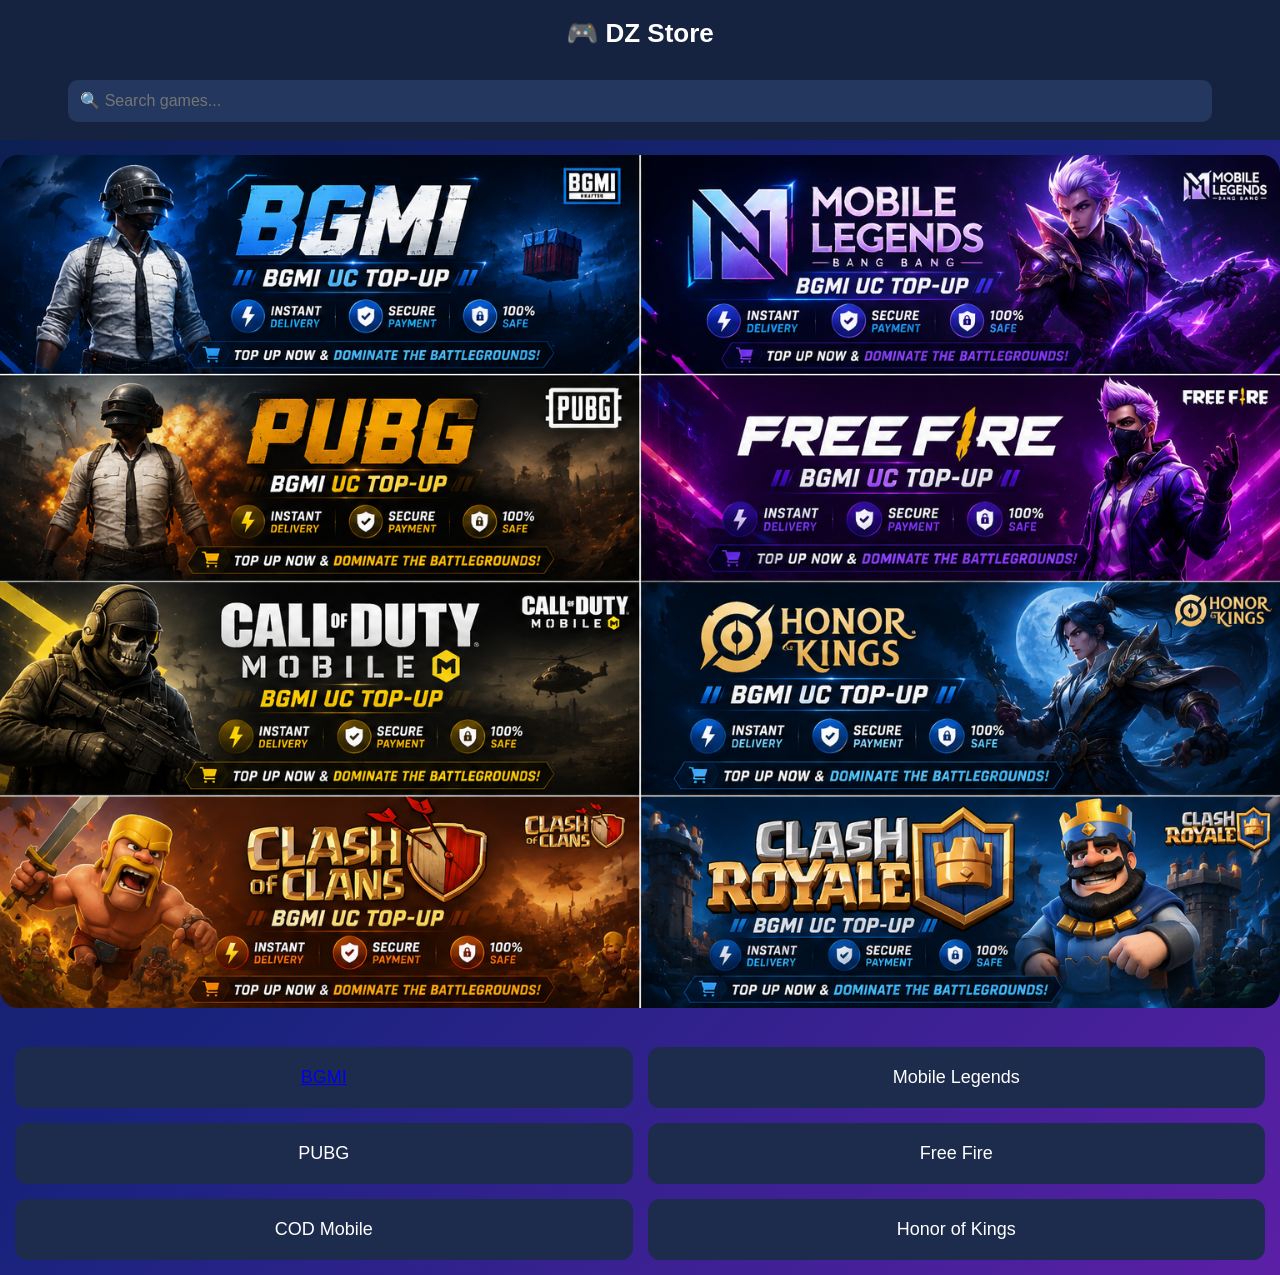
<file: index.html>
<!DOCTYPE html>
<html>
<head>
<title>DZ Store</title>
<style>
body{
margin:0;
background: linear-gradient(135deg, #0b1f4d, #1a237e, #5b1fa6);
font-family:Arial,sans-serif;
color:white;
}

.header{
background:#162340;
padding:18px;
font-size:26px;
font-weight:bold;
text-align:center;
}

.games{
display:grid;
grid-template-columns:1fr 1fr;
gap:15px;
padding:15px;
}

.card{
background:#1d2c4d;
padding:20px;
border-radius:12px;
text-align:center;
font-size:18px;
}

.card:hover{
background:#263b66;
}
</style>
</head>

<body>

<div class="header">
🎮 DZ Store
<br><br>

<input
type="text"
placeholder="🔍 Search games..."
style="
width:90%;
padding:12px;
border:none;
border-radius:10px;
font-size:16px;
background:#24375f;
color:white;
">
</div>

<img src="banner.png"
style="width:100%;border-radius:18px;margin-top:15px;margin-bottom:20px;">

<div class="games">

<a href="bgmi.html" class="card">BGMI</a>

<div class="card">Mobile Legends</div>

<div class="card">PUBG</div>

<div class="card">Free Fire</div>

<div class="card">COD Mobile</div>

<div class="card">Honor of Kings</div>

</div>

</body>
</html>
</file>
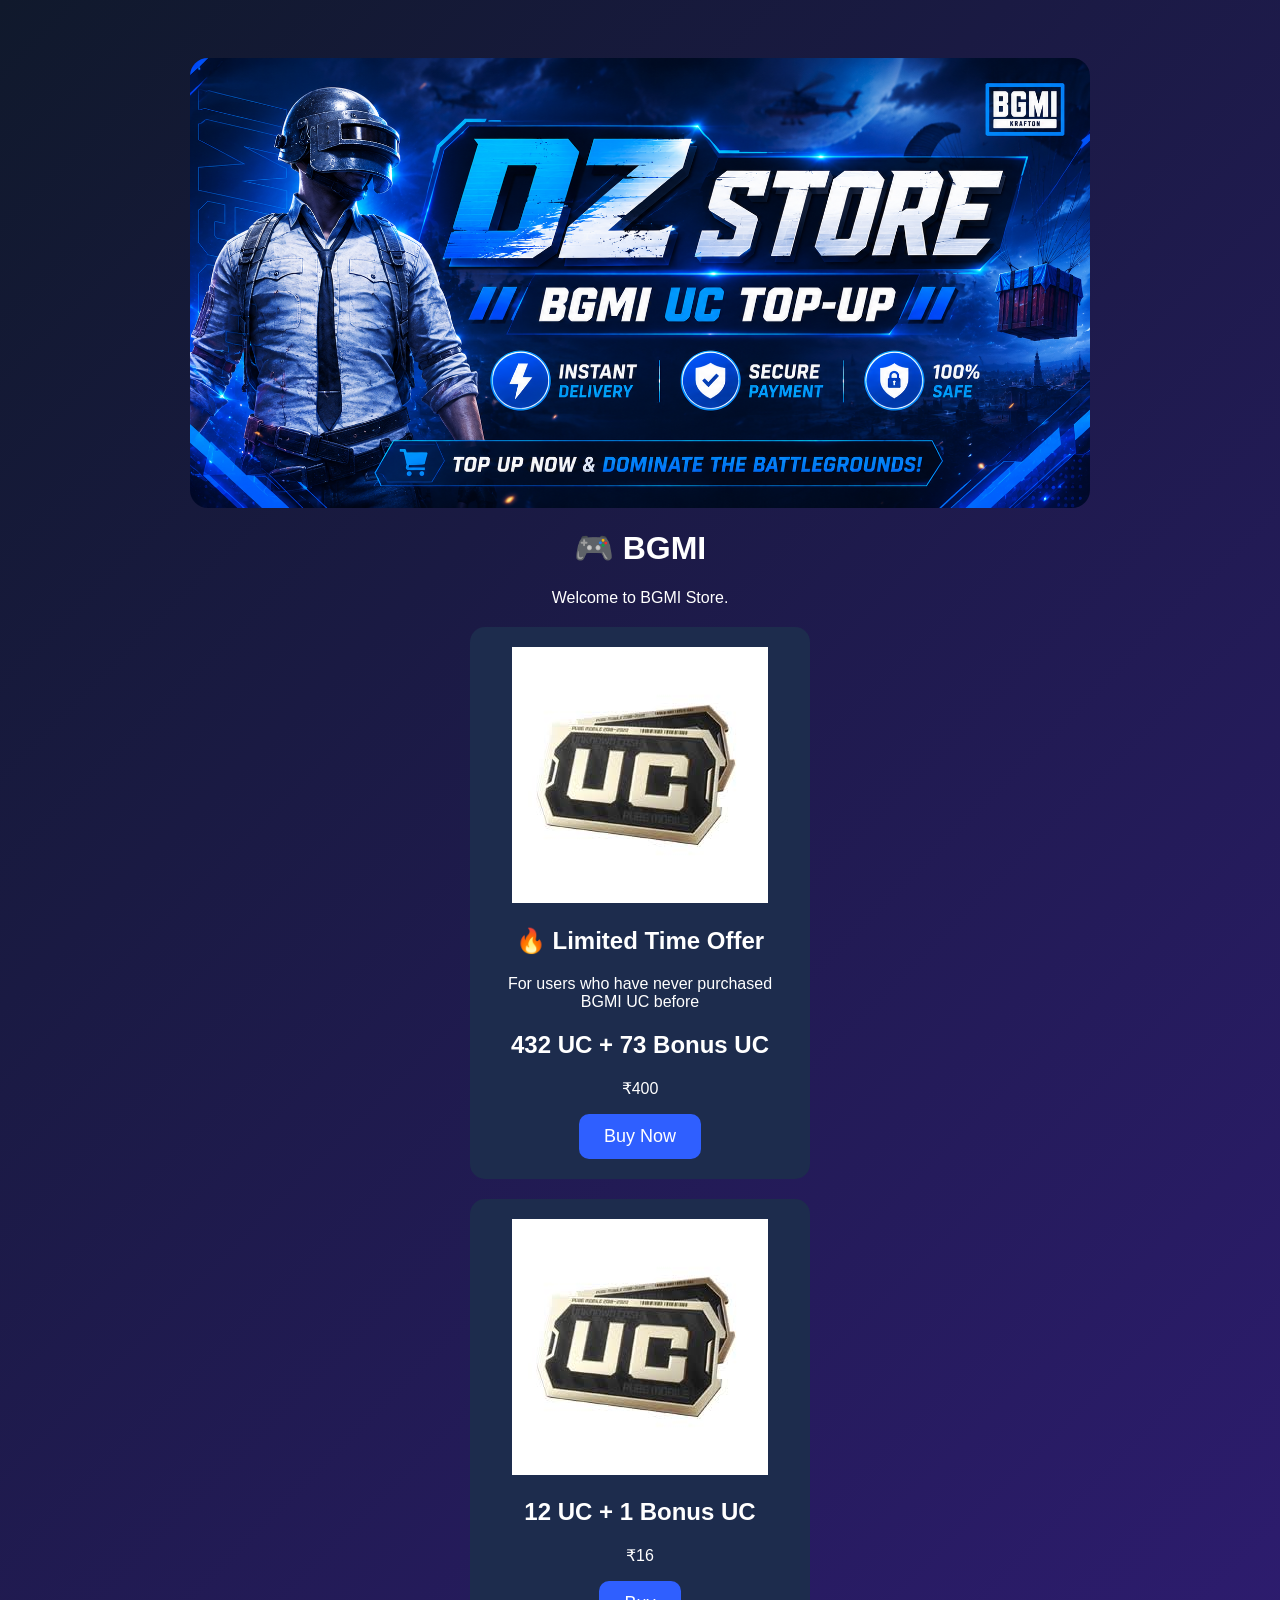
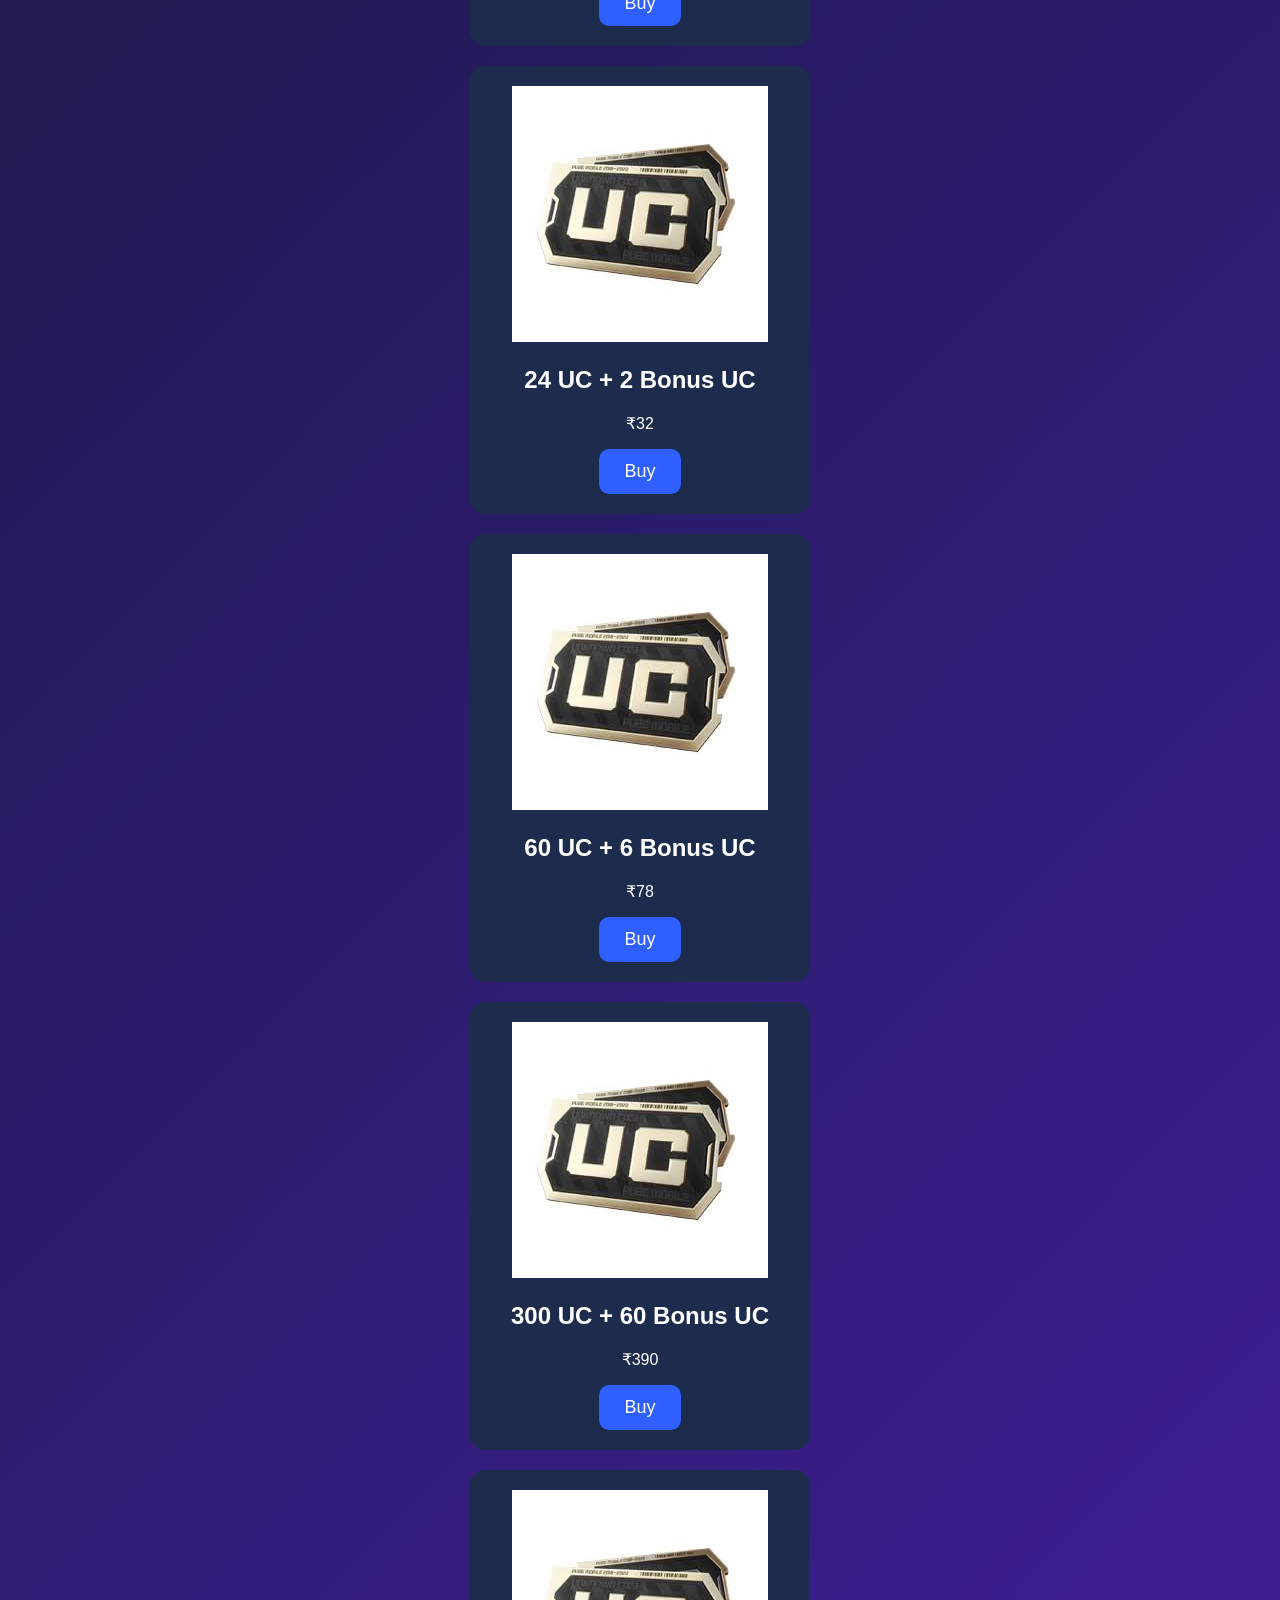
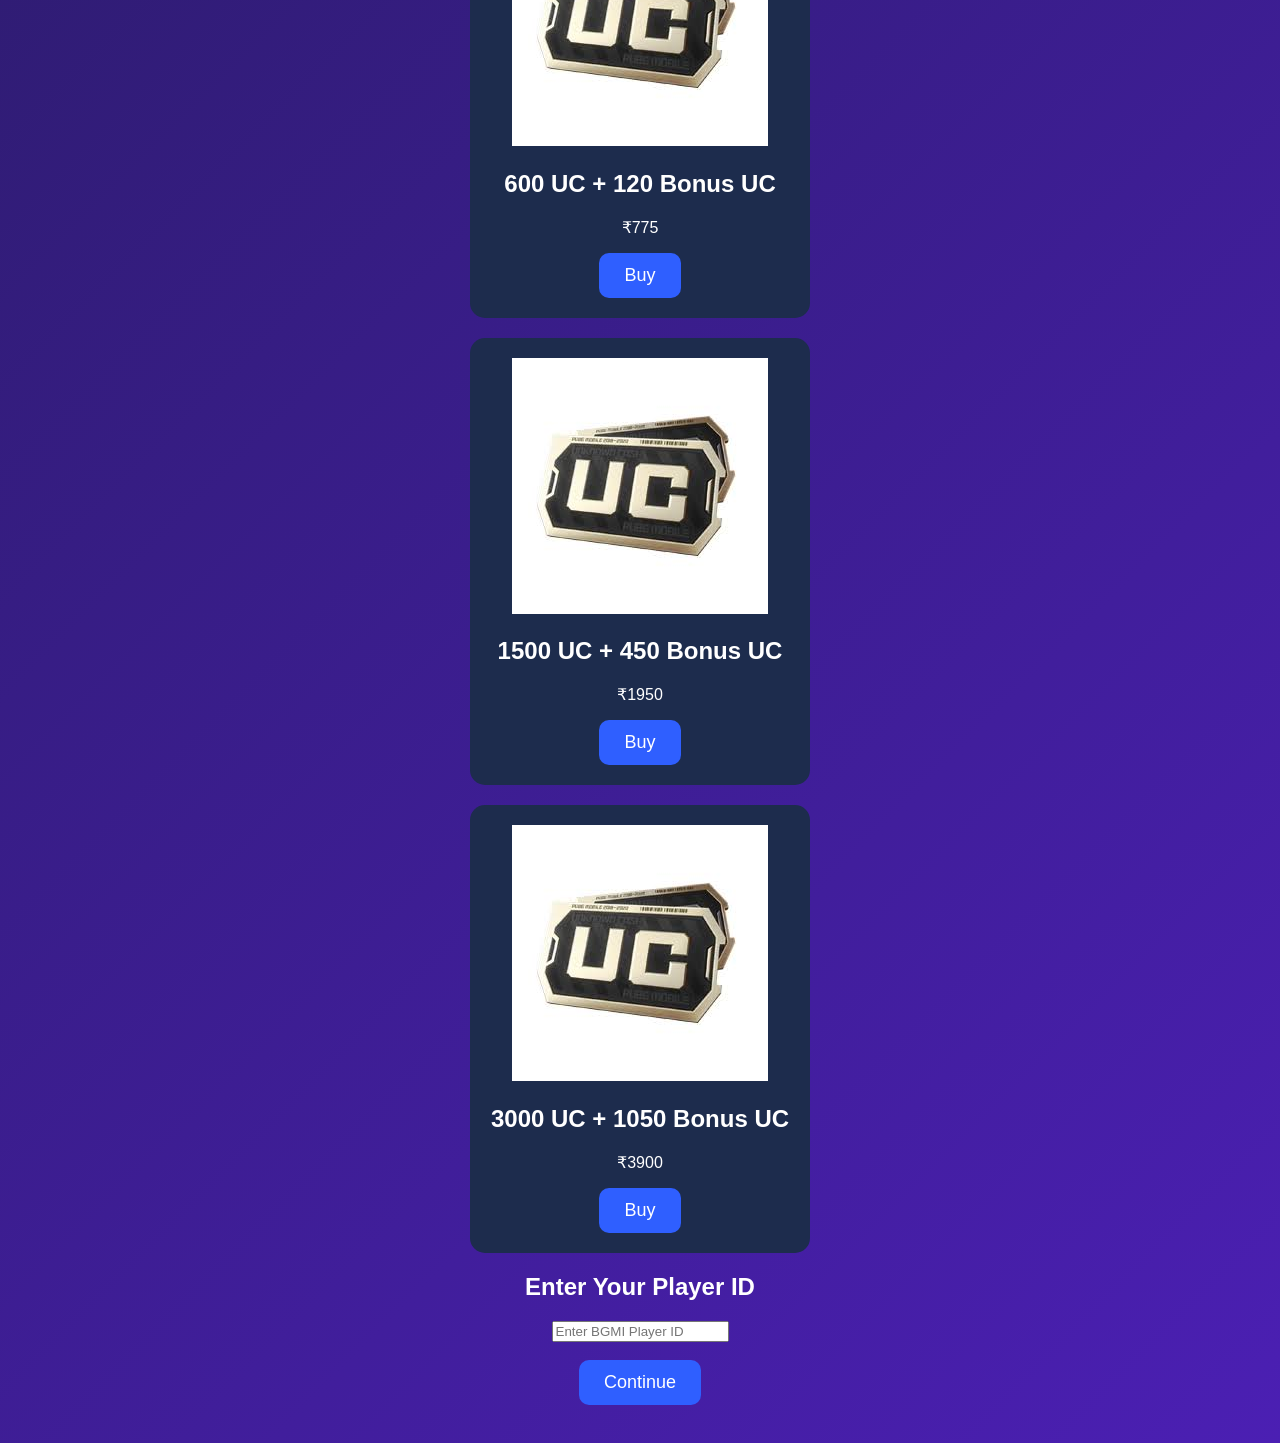
<file: bgmi.html>
<!DOCTYPE html>
<html>
<head>
<title>BGMI</title>

<style>
body{
background:linear-gradient(135deg,#10192c,#4b1fb3);
color:white;
font-family:Arial,sans-serif;
text-align:center;
padding:30px;
}

button{
padding:12px 25px;
font-size:18px;
border:none;
border-radius:10px;
background:#2f5fff;
color:white;
}
.card {
    background: #1d2c4d;
    padding: 20px;
    margin: 20px auto;
    max-width: 300px;
    border-radius: 15px;
}
.banner{
    width:95%;
    max-width:900px;
    display:block;
    margin:20px auto;
    border-radius:18px;
}

</style>

</head>

<body>
  
<img src="bgmi-banner.png" class="banner" alt="BGMI Banner">

<h1>🎮 BGMI</h1>

<p>Welcome to BGMI Store.</p>

<div class="card">
  <img src="uc.png" class="uc-image" alt="UC">
<h2>🔥 Limited Time Offer</h2>

<p>For users who have never purchased BGMI UC before</p>

<h2>432 UC + 73 Bonus UC</h2>
<p>₹400</p>

<button onclick="selectUC('432 UC + 73 Bonus UC', 400)">
Buy Now
</button>
</div>
  
<div class="card">
  <img src="uc.png" class="uc-image" alt="UC">
    <h2>12 UC + 1 Bonus UC</h2>
    <p>₹16</p>
    <button onclick="selectUC('12 UC + 1 Bonus UC', 16)">Buy</button>
</div>
  
<div class="card">
  <img src="uc.png" class="uc-image" alt="UC">
    <h2>24 UC + 2 Bonus UC</h2>
    <p>₹32</p>
    <button onclick="selectUC('24 UC + 2 Bonus UC', 32)">Buy</button>
</div>
  
<div class="card">
  <img src="uc.png" class="uc-image" alt="UC">
    <h2>60 UC + 6 Bonus UC</h2>
    <p>₹78</p>
    <button onclick="selectUC('60 UC + 6 Bonus UC', 78)">Buy</button>
</div>
  
<div class="card">
  <img src="uc.png" class="uc-image" alt="UC">
<h2>300 UC + 60 Bonus UC</h2>
<p>₹390</p>
<button onclick="selectUC('300 UC + 60 Bonus UC', 390)">Buy</button>
</div>
  
<div class="card">
  <img src="uc.png" class="uc-image" alt="UC">
    <h2>600 UC + 120 Bonus UC</h2>
    <p>₹775</p>
    <button onclick="selectUC('600 UC + 120 Bonus UC', 775)">Buy</button>
</div>
  
<div class="card">
  <img src="uc.png" class="uc-image" alt="UC">
    <h2>1500 UC + 450 Bonus UC</h2>
    <p>₹1950</p>
    <button onclick="selectUC('1500 UC + 450 Bonus UC', 1950)">Buy</button>
</div>
  
<div class="card">
  <img src="uc.png" class="uc-image" alt="UC">
    <h2>3000 UC + 1050 Bonus UC</h2>
    <p>₹3900</p>
    <button onclick="selectUC('3000 UC + 1050 Bonus UC', 3900)">Buy</button>
</div>

<h2>Enter Your Player ID</h2>

<input type="text" id="playerId" placeholder="Enter BGMI Player ID">

<br><br>

<button onclick="buyUC()">Continue</button>

<script>
let selectedUC = "";
let selectedPrice = "";

function selectUC(uc, price) {
    selectedUC = uc;
    selectedPrice = price;

    alert("Selected: " + uc + " for ₹" + price);
}

function buyUC() {
    let playerId = document.getElementById("playerId").value.trim();

    if (selectedUC === "") {
        alert("Please select a UC package first");
        return;
    }

    if (playerId === "") {
        alert("Please enter your BGMI Player ID");
        return;
    }

    window.location.href =
        "payment.html?uc=" + encodeURIComponent(selectedUC) +
        "&price=" + encodeURIComponent(selectedPrice) +
        "&id=" + encodeURIComponent(playerId);
}

</script>
</body>
</html>
</file>
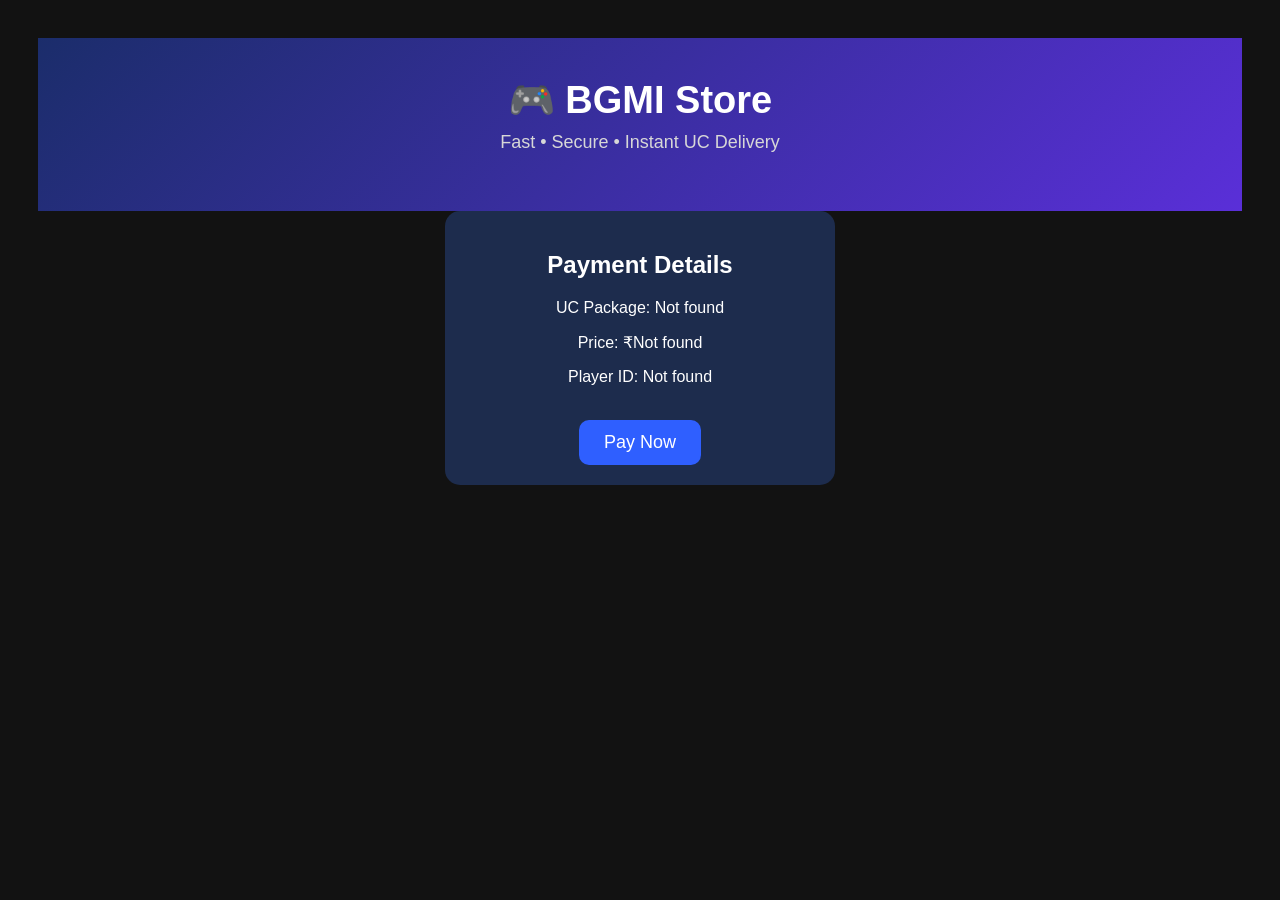
<file: payment.html>
<!DOCTYPE html>
<html>
<head>
<title>Payment</title>
<style>
body{
    background:#121212;
    color:white;
    font-family:Arial,sans-serif;
    text-align:center;
    padding:30px;
}
.card{
    background:#1d2c4d;
    padding:20px;
    border-radius:15px;
    max-width:350px;
    margin:auto;
}
button{
    padding:12px 25px;
    background:#2f5fff;
    color:white;
    border:none;
    border-radius:10px;
    font-size:18px;
}
.hero{
    text-align:center;
    padding:40px 20px;
    background:linear-gradient(135deg,#1b2d6b,#5a2fd8);
}

.hero h1{
    margin:0;
    font-size:38px;
}

.hero p{
    margin-top:10px;
    font-size:18px;
    color:#d7d7d7;
}
</style>
</head>
<body>
  <div class="hero">
    <h1>🎮 BGMI Store</h1>
    <p>Fast • Secure • Instant UC Delivery</p>
</div>

<div class="card">
<h2>Payment Details</h2>

<p id="uc"></p>
<p id="price"></p>
<p id="player"></p>

<br>

<button onclick="payNow()">Pay Now</button>

</div>

<script>
const params = new URLSearchParams(window.location.search);

const uc = params.get("uc");
const price = params.get("price");
const playerId = params.get("id");

document.getElementById("uc").textContent = "UC Package: " + (uc || "Not found");
document.getElementById("price").textContent = "Price: ₹" + (price || "Not found");
document.getElementById("player").textContent = "Player ID: " + (playerId || "Not found");

function payNow() {
    if (!price) {
        alert("Payment amount not found.");
        return;
    }

    const upiUrl =
        "upi://pay?pa=dawngad523@oksbi" +
        "&pn=DZ Store" +
        "&am=" + encodeURIComponent(price) +
        "&cu=INR" +
        "&tn=BGMI UC Topup";

    // Open the UPI app
    window.location.href = upiUrl;

    // After 3 seconds, show the receipt page
    setTimeout(function () {
    window.open(upiUrl, "_blank");
            "success.html?uc=" + encodeURIComponent(uc) +
            "&price=" + encodeURIComponent(price) +
            "&id=" + encodeURIComponent(playerId);
    }, 3000);
}
</script>

</body>
</html>
</file>
